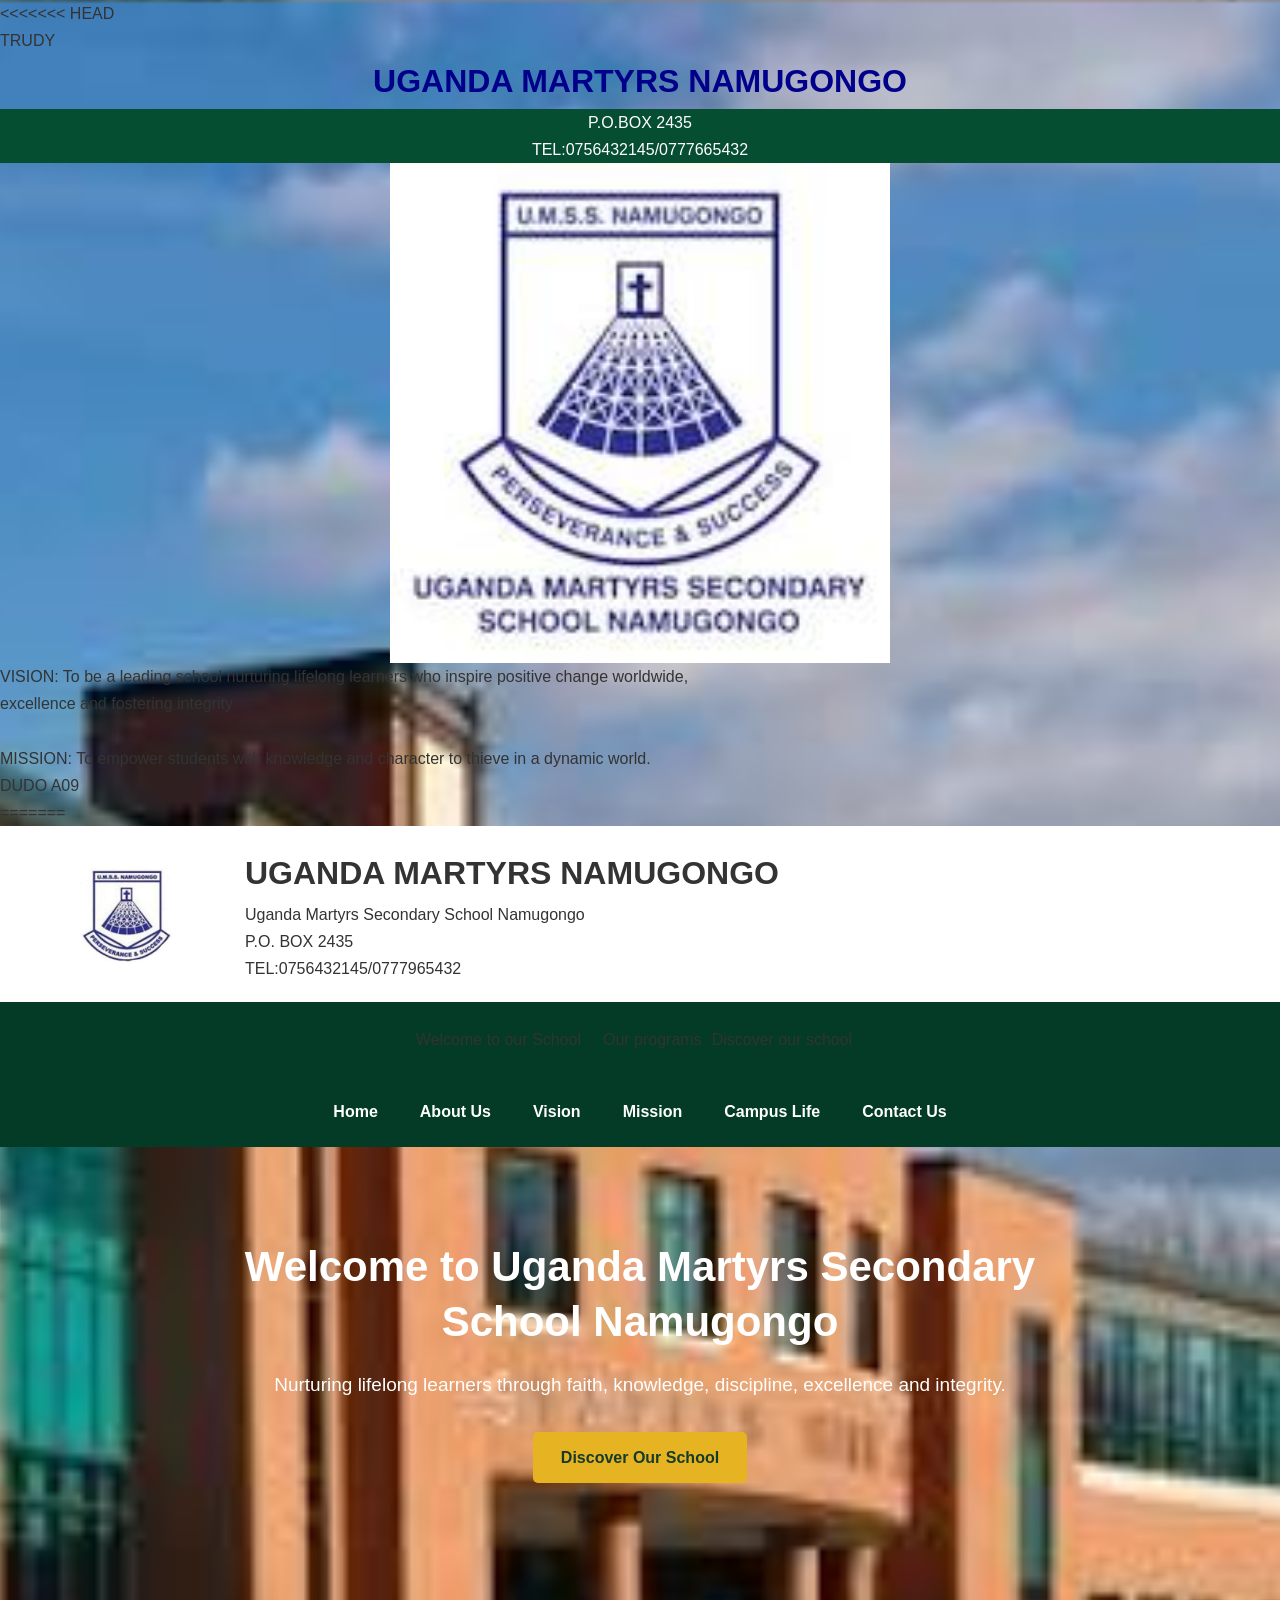
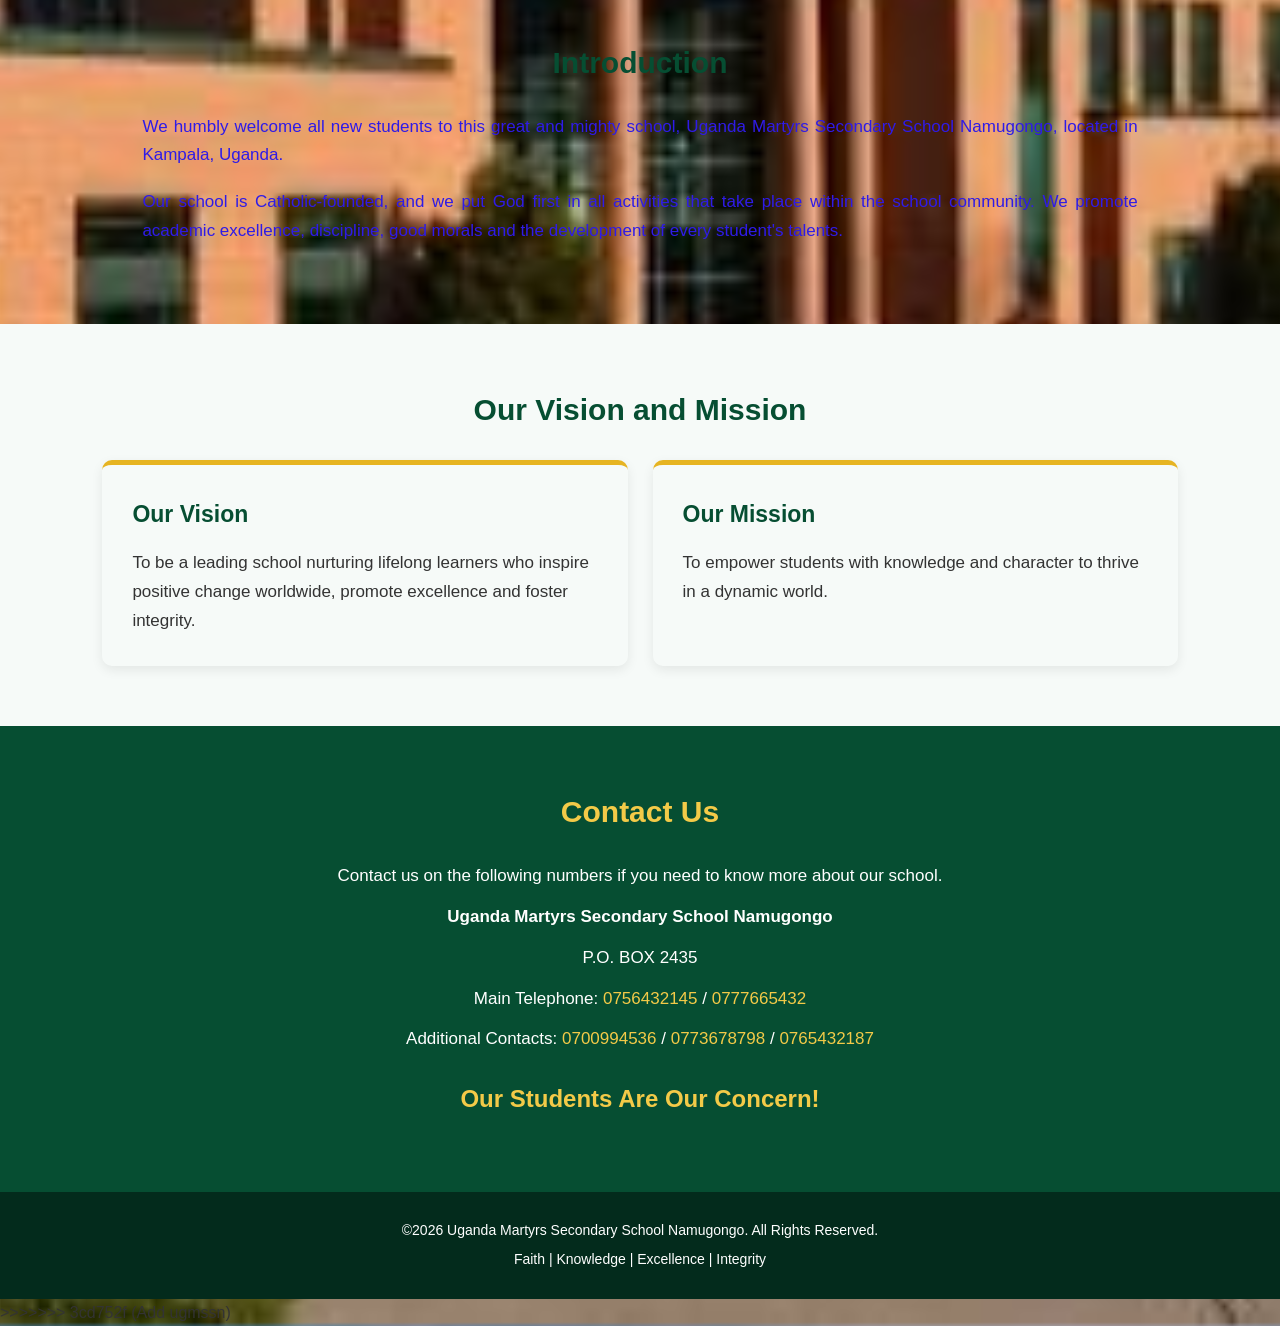
<file: index.html>
<<<<<<< HEAD
<!DOCTYPE html>
<html lang="en">
<head>
    <meta charset="UTF-8">
    <meta name="viewport" content="width=device-width, initial-scale=1.0">
    <title>Document</title>
</head>
<body style="background-color: lightsalmon;">
    <header>TRUDY</header>
    <center><h1 style="color: darkblue;">UGANDA MARTYRS NAMUGONGO</h1>
        <p class="contact">

          P.O.BOX 2435 <br>
TEL:0756432145/0777665432

        </p>

        <img src="logo.jpg" alt="school logo" width="500" height="500"> </center>

        <p>
            VISION: To be a leading school nurturing lifelong learners who inspire positive change worldwide, <br> excellence and fostering integrity <br>
            <br>
            MISSION: To empower students with knowledge and character to thieve in a dynamic world.

        </p>
   

    <footer>DUDO A09</footer>

</body>
</html>
=======

<!DOCTYPE html>
<html lang="en">
<head>
    <meta charset="UTF-8">
    <meta name="viewport" content="width=device-width, initial-scale=1.0">

    <meta name="description" content="Welcome to Uganda Martyrs Secondary School Namugongo, Kampala, Uganda.">


    <title>Uganda Martyrs Secondary School Namugongo</title>

    <link rel="stylesheet" href="style.css">
</head>
<body>
    <header style="display: flex; align-items: center;background-color: white; padding: 20px;">
    <img src="image/image_1.jpg" alt="U.M.S.S. Namugongo school logo" style="width: 200px; background: white; padding: 8px; border-radius: 10px; margin-right: 25px;">
    <div>
        <h1 style="margin:0; font-size: 32px;">UGANDA MARTYRS NAMUGONGO</h1>
        <P>Uganda Martyrs Secondary School Namugongo</P>
        <p>P.O. BOX 2435</p>
        <p> TEL:0756432145/0777965432</p>
    </div>
</header>

<nav class="navbar">
    
    <div class="background-image">
        Welcome to our School
       </div> 
        <!-- BUTTONS AFTER THE IMAGE-->
         <div class="navbar">
            <navbar class="btn- blue">Our programs</navbar>
            <navbar class="btn-yellow">Discover our school</navbar>
         </div>
        

    
</nav>
    <!-- NAVIGATION BAR -->
    <nav class="navbar">
        <a href="index.html">Home</a>
        <a href="#about">About Us</a>
        <a href="#vision">Vision</a>
        <a href="#mission">Mission</a>
        <a href="campus.html">Campus Life</a>
        <a href="#contact">Contact Us</a>
    </nav>
        

    <!-- HOME PAGE BANNER -->
    <section class="hero" id="home">
        <div class="hero-content">
            <h2>Welcome to Uganda Martyrs Secondary School Namugongo</h2>

            <p>
                Nurturing lifelong learners through faith, knowledge,
                discipline, excellence and integrity.
            </p>

            <a href="#about" class="btn">Discover Our School</a>
        </div>
    </section>

    <!-- INTRODUCTION -->
    <section class="about section" id="about">
        <h2>Introduction</h2>

        <p>
            We humbly welcome all new students to this great and mighty
            school, Uganda Martyrs Secondary School Namugongo, located
            in Kampala, Uganda.
        </p>

        <p>
        </p>

        <p>
            Our school is Catholic-founded, and we put God first in all
            activities that take place within the school community.
            We promote academic excellence, discipline, good morals
            and the development of every student's talents.
        </p>
    </section>

    <!-- VISION AND MISSION -->
    <section class="values section" id="vision">
        <h2>Our Vision and Mission</h2>

        <div class="cards">

            <div class="card">
                <h3>Our Vision</h3>

                <p>
                    To be a leading school nurturing lifelong learners
                    who inspire positive change worldwide, promote
                    excellence and foster integrity.
                </p>
            </div>
            

            <div class="card" id="mission">
                <h3>Our Mission </h3>

                <p>
                    To empower students with knowledge and character
                    to thrive in a dynamic world.
                </p>
            </div>

        </div>
    </section>

    <!-- CONTACT INFORMATION -->
    <section class="contact section" id="contact">
        <h2>Contact Us</h2>

        <p>
            Contact us on the following numbers if you need
            to know more about our school.
        </p>

        <div class="contact-details">
            <p>
                <strong>Uganda Martyrs Secondary School Namugongo</strong>
            </p>

            <p>P.O. BOX 2435</p>

            <p>
                Main Telephone:
                <a href="tel:0756432145">0756432145</a> /
                <a href="tel:0777665432">0777665432</a>
            </p>

            <p>
                Additional Contacts:
                <a href="tel:0700994536">0700994536</a> /
                <a href="tel:0773678798">0773678798</a> /
                <a href="tel:0765432187">0765432187</a>
            </p>
        </div>

        <p class="slogan">Our Students Are Our Concern!</p>
    </section>

    <!-- FOOTER -->
    <footer class="footer">
        <p>
            &copy;<span id="year"></span>
            Uganda Martyrs Secondary School Namugongo.
            All Rights Reserved.
        </p>

        <p>Faith | Knowledge | Excellence | Integrity</p>
    </footer>

    <!-- AUTOMATIC COPYRIGHT YEAR -->
    <script>
        document.getElementById("year").textContent =
            new Date().getFullYear();
    </script>

</body>
</html>
>>>>>>> 3cd752f (Add ugmssn)
</file>
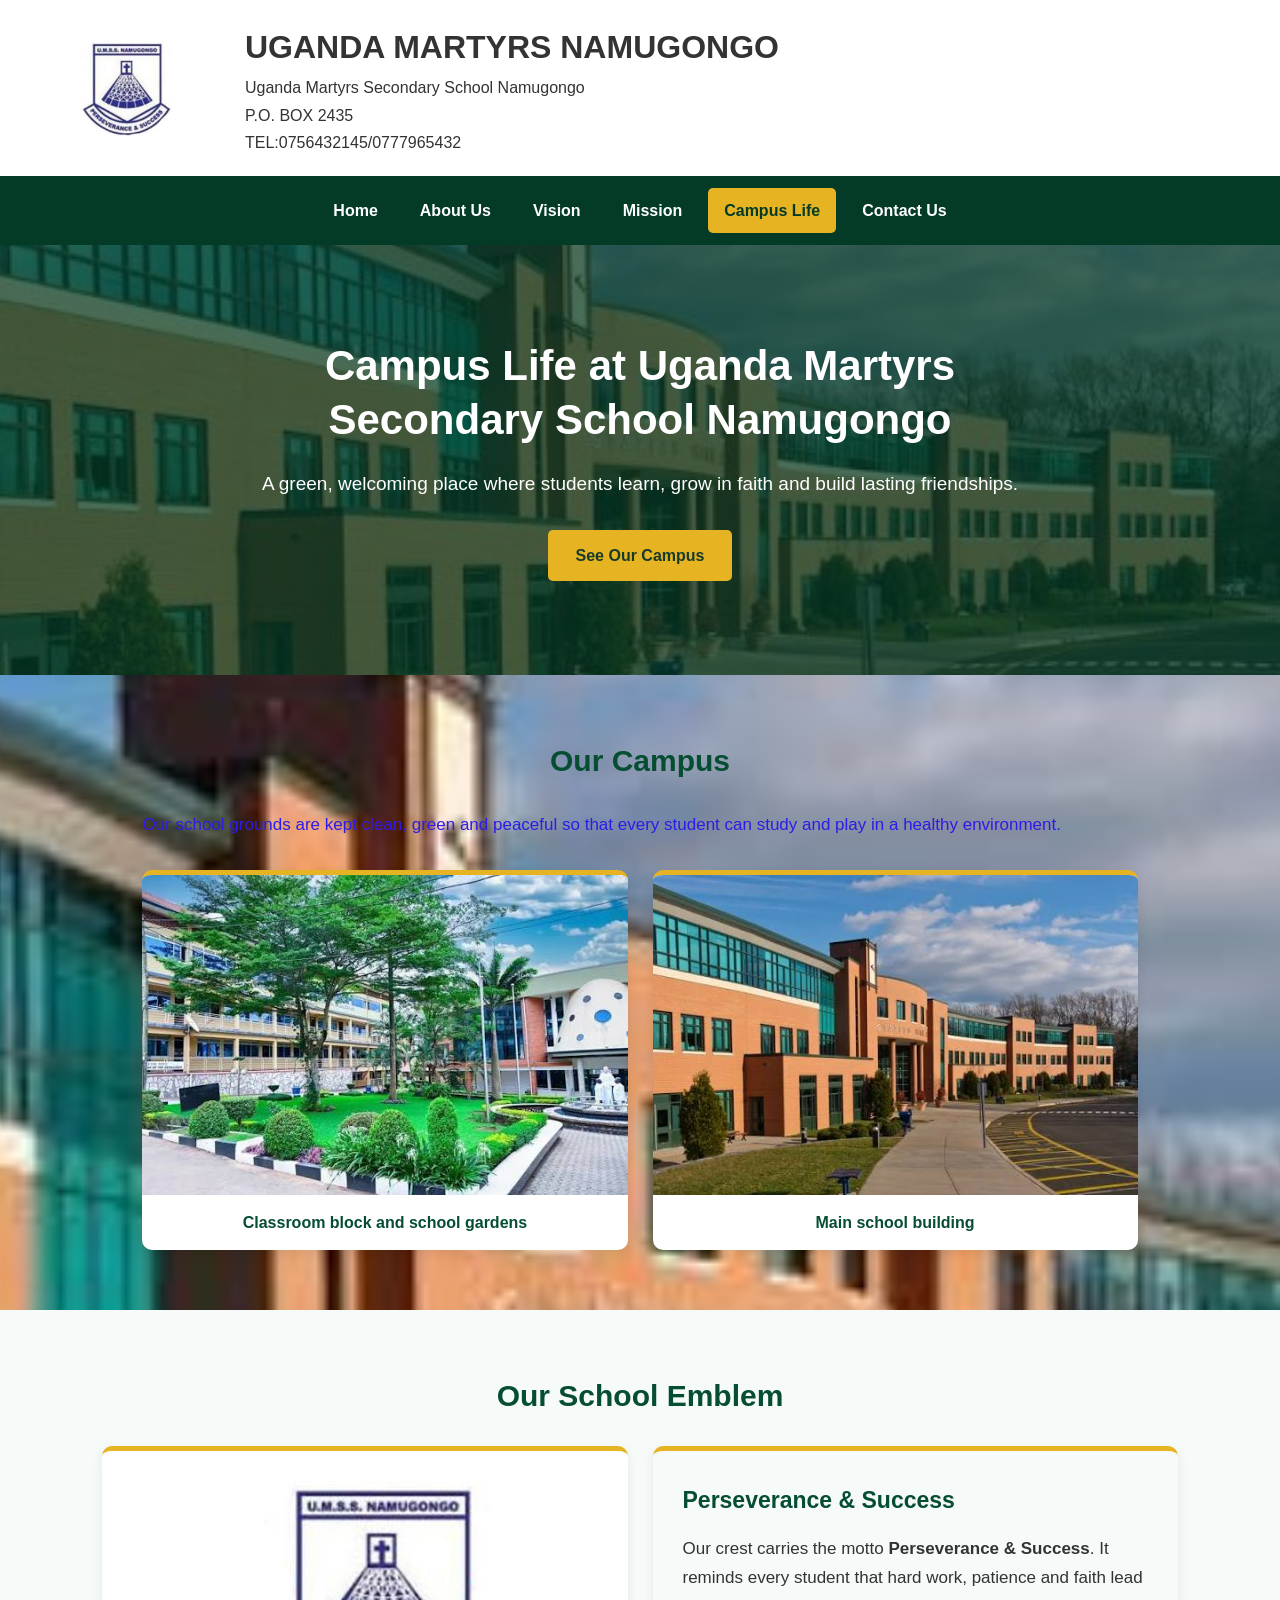
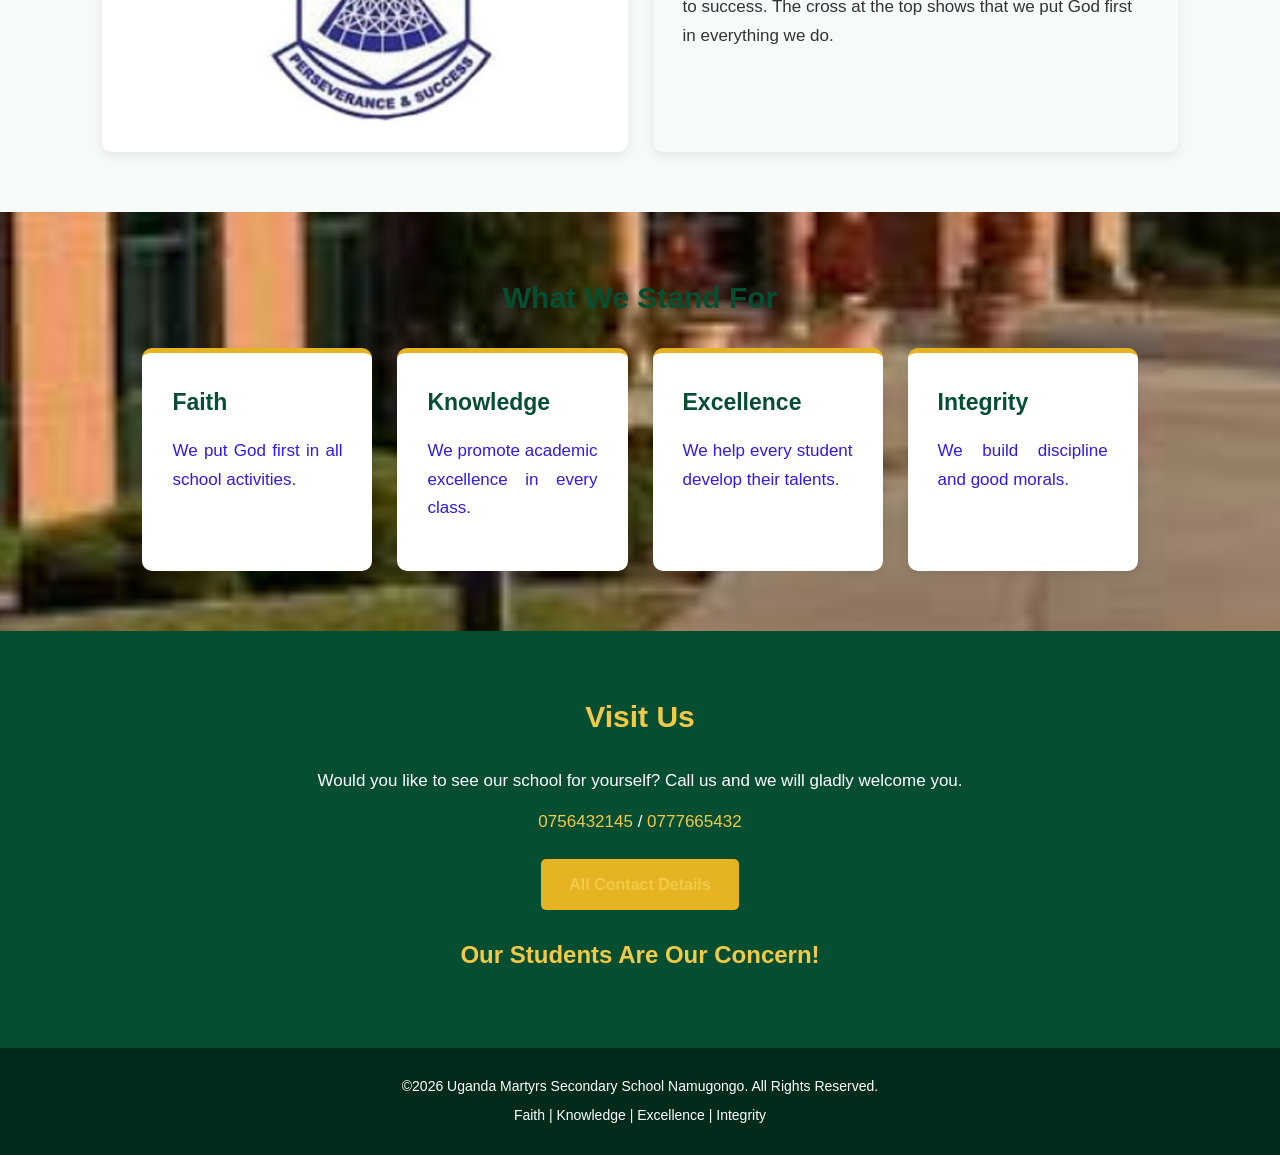
<file: campus.html>
<!DOCTYPE html>
<html lang="en">
<head>
    <meta charset="UTF-8">
    <meta name="viewport" content="width=device-width, initial-scale=1.0">
    <meta name="description" content="Campus life at Uganda Martyrs Secondary School Namugongo, Kampala, Uganda.">

    <title>Campus Life | Uganda Martyrs Secondary School Namugongo</title>

    <link rel="stylesheet" href="style.css">
</head>
<body>
    <!-- SCHOOL HEADER (same as home page) -->
    <header style="display: flex; align-items: center;background-color: white; padding: 20px;">
        <img src="image/image_1.jpg" alt="U.M.S.S. Namugongo school logo" style="width: 200px; background: white; padding: 8px; border-radius: 10px; margin-right: 25px;">
        <div>
            <h1 style="margin:0; font-size: 32px;">UGANDA MARTYRS NAMUGONGO</h1>
            <p>Uganda Martyrs Secondary School Namugongo</p>
            <p>P.O. BOX 2435</p>
            <p> TEL:0756432145/0777965432</p>
        </div>
    </header>

    <!-- NAVIGATION BAR -->
    <nav class="navbar">
        <a href="index.html">Home</a>
        <a href="index.html#about">About Us</a>
        <a href="index.html#vision">Vision</a>
        <a href="index.html#mission">Mission</a>
        <a href="campus.html" class="active">Campus Life</a>
        <a href="index.html#contact">Contact Us</a>
    </nav>

    <!-- PAGE BANNER -->
    <section class="hero page-hero" id="top">
        <div class="hero-content">
            <h2>Campus Life at Uganda Martyrs Secondary School Namugongo</h2>

            <p>
                A green, welcoming place where students learn,
                grow in faith and build lasting friendships.
            </p>

            <a href="#gallery" class="btn">See Our Campus</a>
        </div>
    </section>

    <!-- CAMPUS GALLERY -->
    <section class="about section" id="gallery">
        <h2>Our Campus</h2>

        <p>
            Our school grounds are kept clean, green and peaceful so that
            every student can study and play in a healthy environment.
        </p>

        <div class="gallery">
            <figure class="gallery-item">
                <img src="image/pic1.jpg" alt="Classroom block, lawns and trees on the school compound">
                <figcaption>Classroom block and school gardens</figcaption>
            </figure>

            <figure class="gallery-item">
                <img src="image/school.jpg" alt="Main school building with a walkway and sports grounds">
                <figcaption>Main school building</figcaption>
            </figure>
        </div>
    </section>

    <!-- SCHOOL EMBLEM -->
    <section class="values section" id="emblem">
        <h2>Our School Emblem</h2>

        <div class="cards">
            <div class="card emblem-card">
                <img src="image/image_1.jpg" alt="U.M.S.S. Namugongo crest with the motto Perseverance and Success">
            </div>

            <div class="card">
                <h3>Perseverance &amp; Success</h3>

                <p>
                    Our crest carries the motto <strong>Perseverance &amp; Success</strong>.
                    It reminds every student that hard work, patience and
                    faith lead to success. The cross at the top shows that
                    we put God first in everything we do.
                </p>
            </div>
        </div>
    </section>

    <!-- SCHOOL VALUES -->
    <section class="about section" id="values">
        <h2>What We Stand For</h2>

        <div class="cards cards-four">
            <div class="card">
                <h3>Faith</h3>
                <p>We put God first in all school activities.</p>
            </div>

            <div class="card">
                <h3>Knowledge</h3>
                <p>We promote academic excellence in every class.</p>
            </div>

            <div class="card">
                <h3>Excellence</h3>
                <p>We help every student develop their talents.</p>
            </div>

            <div class="card">
                <h3>Integrity</h3>
                <p>We build discipline and good morals.</p>
            </div>
        </div>
    </section>

    <!-- CONTACT CALL TO ACTION -->
    <section class="contact section" id="contact">
        <h2>Visit Us</h2>

        <p>
            Would you like to see our school for yourself?
            Call us and we will gladly welcome you.
        </p>

        <p>
            <a href="tel:0756432145">0756432145</a> /
            <a href="tel:0777665432">0777665432</a>
        </p>

        <a href="index.html#contact" class="btn">All Contact Details</a>

        <p class="slogan">Our Students Are Our Concern!</p>
    </section>

    <!-- FOOTER -->
    <footer class="footer">
        <p>
            &copy;<span id="year"></span>
            Uganda Martyrs Secondary School Namugongo.
            All Rights Reserved.
        </p>

        <p>Faith | Knowledge | Excellence | Integrity</p>
    </footer>

    <!-- AUTOMATIC COPYRIGHT YEAR -->
    <script>
        document.getElementById("year").textContent =
            new Date().getFullYear();
    </script>
</body>
</html>
</file>
<file: style.css>
/* =========================
   GENERAL STYLES
========================= */

* {
    margin: 0;
    padding: 0;
    box-sizing: border-box;
}

html {
    scroll-behavior: smooth;
    scroll-padding-top: 80px;
}

body {
    font-family: Arial, Helvetica, sans-serif;
    line-height: 1.7;
    color: #333;
    background-color: #f5f7f5;
    background-image: url("image/school.jpg");
    background-size: cover;
    background-position: center;
}

/* =========================
   SCHOOL HEADER
========================= */

.header {
    background-color: #064e32;
    color: white;
    text-align: center;
    padding: 30px 15px;
    border-bottom: 5px solid #e6b422;
}

.school-name h1 {
    font-size: 32px;
    font-weight: bold;
    letter-spacing: 1px;
    margin-bottom: 8px;
}

.school-name p {
    font-size: 16px;
    margin: 3px 0;
}

.school-name a {
    color: white;
    text-decoration: none;
}

.school-name a:hover {
    color: #f3ca48;
}

/* =========================
   NAVIGATION BAR
========================= */

.navbar {
    background-color: #033b27;
    display: flex;
    justify-content: center;
    align-items: center;
    flex-wrap: wrap;
    gap: 10px;
    padding: 12px;
    position: sticky;
    top: 0;
    z-index: 1000;
}

.navbar a {
    color: white;
    text-decoration: none;
    font-weight: bold;
    padding: 9px 16px;
    border-radius: 5px;
    transition: 0.3s ease;
}

.navbar a:hover {
    background-color: #e6b422;
    color: #033b27;
}

/* =========================
   HOME PAGE BANNER
========================= */

.hero {
    min-height: 430px;
    padding: 80px 20px;
    display: flex;
    justify-content: center;
    align-items: center;
    text-align: center;
    color: white;
}

.hero-content {
    max-width: 850px;
}

.hero h2 {
    font-size: 42px;
    line-height: 1.3;
    margin-bottom: 20px;
}

.hero p {
    font-size: 19px;
    margin-bottom: 30px;
}

/* =========================
   BUTTON
========================= */

.btn {
    display: inline-block;
    background-color: #e6b422;
    color: #173b29;
    padding: 12px 28px;
    text-decoration: none;
    border-radius: 5px;
    font-weight: bold;
    transition: 0.3s ease;
}

.btn:hover {
    background-color: white;
    color: #064e32;
    transform: translateY(-2px);
}

/* =========================
   GENERAL SECTIONS
========================= */

.section {
    padding: 60px 8%;
}

.section h2 {
    color: #064e32;
    text-align: center;
    font-size: 30px;
    margin-bottom: 25px;
}

/* =========================
   ABOUT / INTRODUCTION
========================= */

.about {
    max-width: 1200px;
    margin: auto;
    color: #2f1be7;
}

.about p {
    font-size: 17px;
    margin-bottom: 18px;
    text-align: justify;
}

/* =========================
   VISION AND MISSION
========================= */

.values {
    background-color: #f6faf8;

    background-size: cover;
    background-position: center;
}

.cards {
    display: grid;
    grid-template-columns: repeat(2, minmax(0, 1fr));
    gap: 25px;
    max-width: 1100px;
    margin: auto;
}

.card {

    padding: 30px;
    border-radius: 10px;
    border-top: 5px solid #e6b422;
    box-shadow: 0 4px 12px rgba(0, 0, 0, 0.08);
    transition: transform 0.3s ease;
}

.card:hover {
    transform: translateY(-5px);
}

.card h3 {
    color: #064e32;
    font-size: 23px;
    margin-bottom: 15px;
}

.card p {
    font-size: 17px;
}

/* =========================
   CONTACT SECTION
========================= */

.contact {
    background-color: #064e32;
    color: white;
    text-align: center;
}

.contact h2 {
    color: #f3ca48;
}

.contact p {
    font-size: 17px;
    margin: 12px 0;
}

.contact a {
    color: #f3ca48;
    text-decoration: none;
}

.contact a:hover {
    text-decoration: underline;
}

.slogan {
    margin-top: 25px !important;
    font-size: 24px !important;
    font-weight: bold;
    color: #f3ca48;
}

/* =========================
   FOOTER
========================= */

.footer {
    background-color: #032b1c;
    color: white;
    text-align: center;
    padding: 22px 15px;
    font-size: 14px;
}

.footer p {
    margin: 5px 0;
}

/* =========================
   SECOND PAGE (CAMPUS LIFE)
========================= */

.navbar a.active {
    background-color: #e6b422;
    color: #033b27;
}

.page-hero {
    background-image: linear-gradient(rgba(3, 59, 39, 0.72), rgba(3, 59, 39, 0.72)),
                      url("image/school.jpg");
    background-size: cover;
    background-position: center;
}

.gallery {
    display: grid;
    grid-template-columns: repeat(2, minmax(0, 1fr));
    gap: 25px;
    margin-top: 30px;
}

.gallery-item {
    background-color: white;
    border-radius: 10px;
    border-top: 5px solid #e6b422;
    box-shadow: 0 4px 12px rgba(0, 0, 0, 0.08);
    overflow: hidden;
}

.gallery-item img {
    display: block;
    width: 100%;
    height: 320px;
    object-fit: cover;
}

.gallery-item figcaption {
    padding: 14px 18px;
    color: #064e32;
    font-weight: bold;
    text-align: center;
}

.emblem-card {
    display: flex;
    justify-content: center;
    align-items: center;
    background-color: white;
}

.emblem-card img {
    max-width: 100%;
    height: auto;
}

.cards-four {
    grid-template-columns: repeat(4, minmax(0, 1fr));
    max-width: 1200px;
}

.cards-four .card {
    background-color: white;
}

.contact .btn {
    margin-top: 10px;
}

/* =========================
   TABLETS AND MOBILE PHONES
========================= */

@media screen and (max-width: 768px) {
    .school-name h1 {
        font-size: 25px;
    }

    .hero {
        min-height: 350px;
        padding: 55px 20px;
    }

    .hero h2 {
        font-size: 30px;
    }

    .hero p {
        font-size: 17px;
    }

    .cards {
        grid-template-columns: 1fr;
    }

    .section {
        padding: 40px 6%;

    }
    .hero {
        background-image: url(image/school.jpg);
        background-size: cover;
        background-position: center;

    }

    .section h2 {
        font-size: 26px;
    }

    .gallery,
    .cards-four {
        grid-template-columns: 1fr;
    }

    .gallery-item img {
        height: 240px;
    }

    .about p {
        text-align: left;
    }
}

/* =========================
   SMALL MOBILE PHONES
========================= */

@media screen and (max-width: 480px) {
    .school-name h1 {
        font-size: 21px;
    }

    .school-name p {
        font-size: 14px;
    }

    .navbar {
        gap: 3px;
        padding: 8px 4px;
    }

    .navbar a {
        padding: 7px 9px;
        font-size: 13px;
    }

    .hero h2 {
        font-size: 25px;
    }

    .hero p {
        font-size: 15px;
    }

    .card {
        padding: 22px;
    }

    .slogan {
        font-size: 20px !important;
    }
}
</file>
